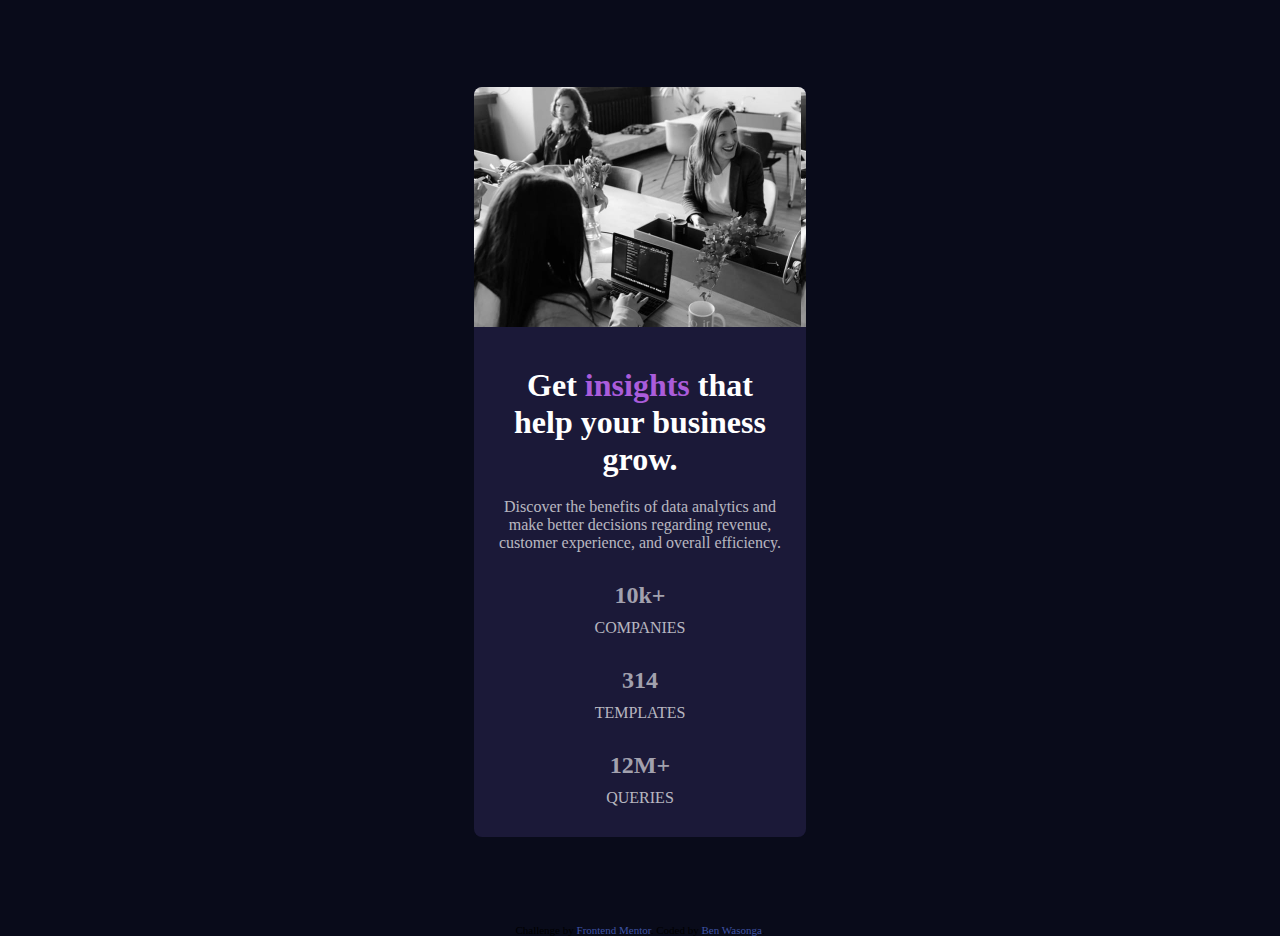
<file: stats-prev/index.html>
<!DOCTYPE html>
<html lang="en">
  <head>
    <meta charset="UTF-8" />
    <meta name="viewport" content="width=device-width, initial-scale=1.0" />
    <!-- displays site properly based on user's device -->
    <link rel="preconnect" href="https://fonts.gstatic.com" />
    <link
      href="https://fonts.googleapis.com/css2?family=Inter:wght@400;700&display=swap"
      rel="stylesheet"
    />
    <link rel="preconnect" href="https://fonts.gstatic.com" />
    <link
      href="https://fonts.googleapis.com/css2?family=Lexend+Deca&display=swap"
      rel="stylesheet"
    />
    <link
      rel="icon"
      type="image/png"
      sizes="32x32"
      href="./images/favicon-32x32.png"
    />
    <link rel="stylesheet" href="style.css" />

    <title>Frontend Mentor | Stats preview card component</title>

    <!-- Feel free to remove these styles or customise in your own stylesheet 👍 -->
    <style>
      .attribution {
        font-size: 11px;
        text-align: center;
      }
      .attribution a {
        color: hsl(228, 45%, 44%);
      }
    </style>
  </head>
  <body>
    <div class="primary">
      <div class="container">
        <div class="mob-img"></div>
        <h1>Get <span>insights</span> that help your business grow.</h1>
        <p>
          Discover the benefits of data analytics and make better decisions
          regarding revenue, customer experience, and overall efficiency.
        </p>
      </div>

      <div class="info">
        <div class="details">
          <h2>10k+</h2>
          <p>companies</p>
        </div>
        <div class="details">
          <h2>314</h2>
          <p>templates</p>
        </div>
        <div class="details">
          <h2>12M+</h2>
          <p>queries</p>
        </div>
      </div>
    </div>

    <div class="attribution">
      Challenge by
      <a href="https://www.frontendmentor.io?ref=challenge" target="_blank"
        >Frontend Mentor</a
      >. Coded by <a href="#">Ben Wasonga</a>.
    </div>
  </body>
</html>
</file>
<file: stats-prev/style.css>
:root {
  --background-color: hsl(233, 47%, 7%);
  --card-background: hsl(244, 38%, 16%);
  --accent: hsl(277, 64%, 61%);
  /* for the fonts */
  --main-heading: hsl(0, 0%, 100%);
  --main-paragraph: hsl(0, 0%, 100%, 0.7);
  --stat-headings: hsla(0, 0%, 100%, 0.6);
  /* for the font-family and style */
  --font-1: 'Inter', sans-serif;
  --font-2: 'Lexend Deca', sans-serif;
}

* {
  box-sizing: border-box;
  padding: 0;
  margin: 0;
}

a {
  text-decoration: none;
}

body {
  background-color: var(--background-color);
  display: flex;
  flex-direction: column;
  justify-content: center;
  align-items: center;
}

.primary {
  margin: 87px 23px;
  background-color: var(--card-background);
  max-width: 332px;
  border-radius: 8px;
  display: flex;
  flex-direction: column;
  align-items: center;
  justify-content: center;
  text-align: center;
}

.mob-img {
  background-image: url('./images/image-header-mobile.jpg');
  height: 240px;
  background-size: contain;
  border-radius: 8px 8px 0 0;
  padding: 0;
}

h1 {
  color: var(--main-heading);
  padding: 40px 20px 10px 20px;
}
h1 > span {
  color: var(--accent);
}

p {
  color: var(--main-paragraph);
  padding: 10px 20px;
}

h2 {
  color: var(--stat-headings);
  padding-top: 20px;
}

.details > p {
  text-transform: uppercase;
}

.details:last-of-type {
  padding-bottom: 20px;
}
</file>
